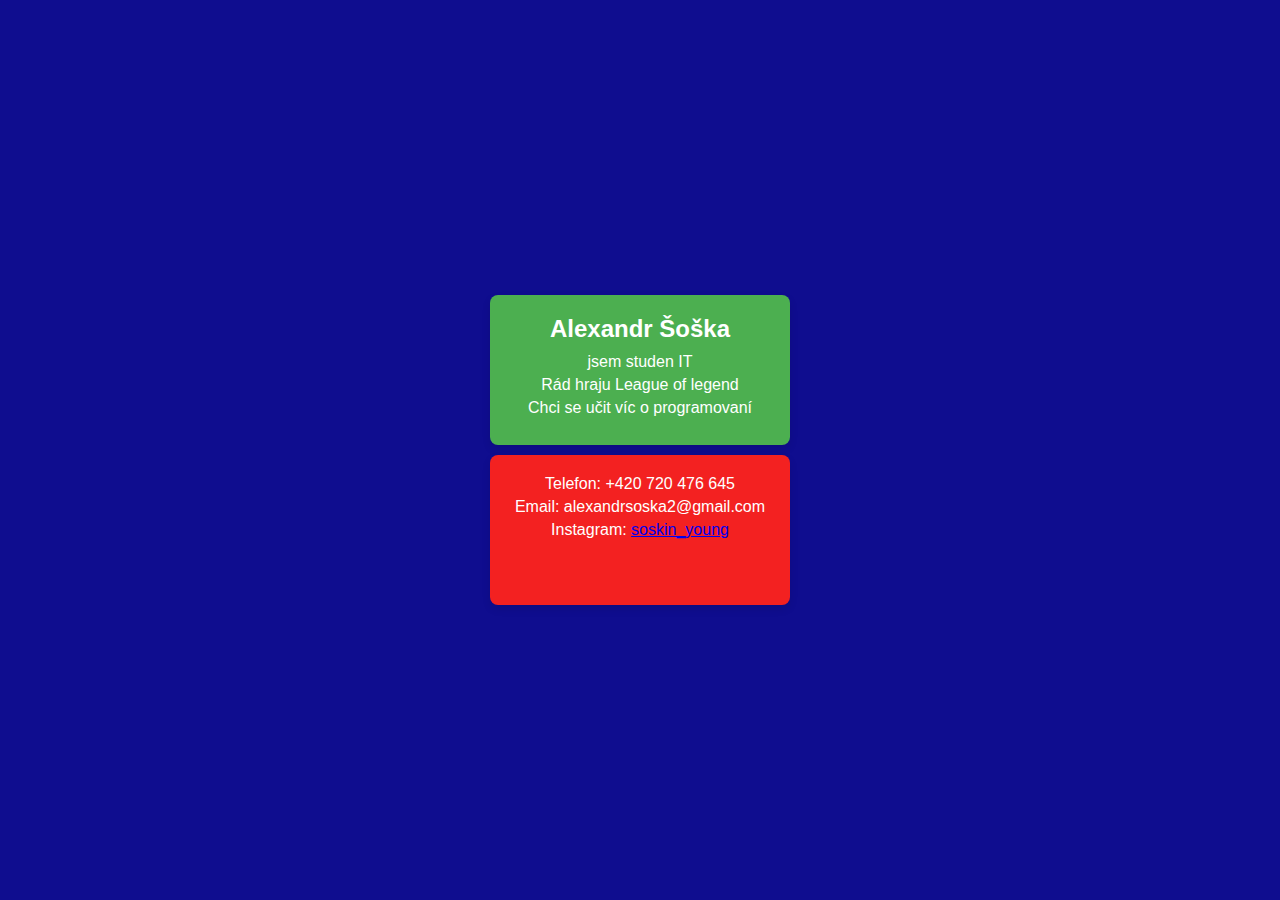
<file: index3.html>
<!DOCTYPE html>
<html lang="cs">
<head>
    <meta charset="UTF-8">
    <meta name="viewport" content="width=device-width, initial-scale=1.0">
    <title>Vizitka</title>
    <link rel="stylesheet" href="ukol3.css">
</head>
<body>
    <div class="card-container">
        
        <div class="card front">
            <h2>Alexandr Šoška</h2>
            <p>jsem studen IT</p>
            <p> Rád hraju League of legend</p>
            <p>Chci se učit víc o programovaní</p>
        </div>

        
        <div class="card back">
            <p>Telefon: +420 720 476 645</p>
            <p>Email: alexandrsoska2@gmail.com</p>
            <p>Instagram: <a href="https://www.instagram.com/soskin_young/">soskin_young</a></p>
        </div>
    </div>
</body>
</html>
</file>
<file: ukol3.css>
* {
    margin: 0;
    padding: 0;
    box-sizing: border-box;
}

body {
    display: flex;
    justify-content: center;
    align-items: center;
    height: 100vh;
    background-color: #0f0d8f;
    font-family: Arial, sans-serif;
}

.card-container {
    text-align: center;
}

.card {
    width: 300px;
    height: 150px;
    margin: 10px auto;
    padding: 20px;
    background-color: white;
    box-shadow: 0 4px 8px rgba(0, 0, 0, 0.1);
    border-radius: 8px;
}

.front {
    background-color: #4CAF50;
    color: white;
}

.back {
    background-color: #f32121;
    color: white;
}

h2 {
    margin-bottom: 10px;
}

p {
    margin-bottom: 5px;
}
</file>
